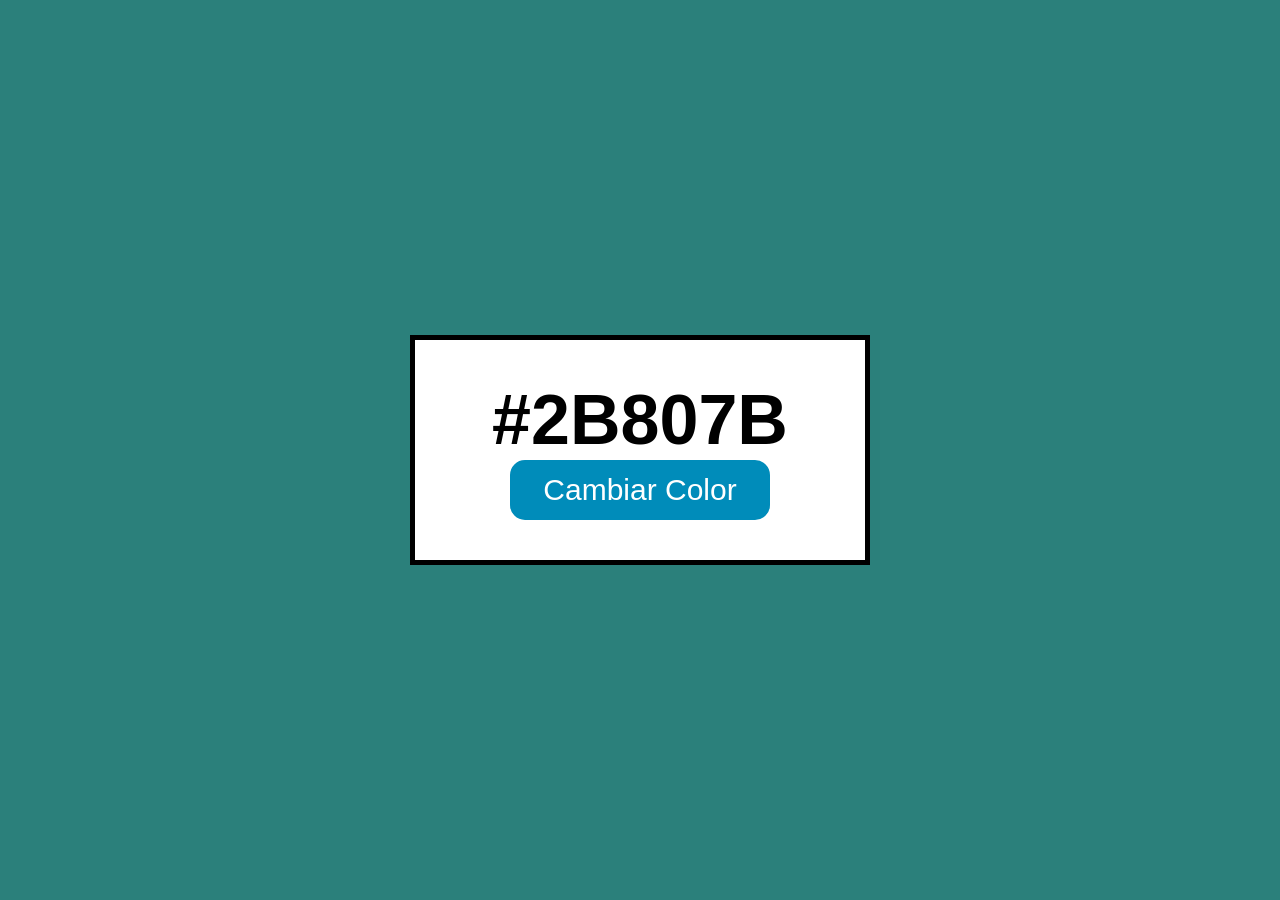
<file: COLOR-ALEATORIO/index.html>
<!DOCTYPE html>
<html lang="es">
<head>
    <meta charset="UTF-8">
    <meta name="viewport" content="width=device-width, initial-scale=1.0">
    <link rel="stylesheet" href="styles.css">
    <link rel="icon" href="/COLOR-ALEATORIO/img/color.png">
    <title>Colores-Aleatorios</title>
</head>
<body class="centrar-flex">
    <div id="contenedor" class="centrar-flex">
    <p id="color">#2B807B</p>
    <button id="boton-color">Cambiar Color</button>
    </div>
    









    

<script src="color-app.js"></script>    
</body>
</html>
</file>
<file: COLOR-ALEATORIO/styles.css>
/*ESTILOS GENERALES*/

* {
    margin: 0;
    padding: 0;
    font-family: 'Trebuchet MS', 'Lucida Sans Unicode', 'Lucida Grande', 'Lucida Sans', Arial, sans-serif;
}


body {
    height: 100vh;
    background-color: #2b807b;
    text-align: center;
}



.centrar-flex {
    display: flex;
    justify-content: center;
    align-items: center;
}


#contenedor {
    height: 220px;
    width: 450px;
    background-color: white;
    border:  5px solid black;
    flex-wrap:  wrap;
    flex-direction: column;
}

#color {
    font-size: 70px;
    font-weight: bold;
}


/*Boton*/

button {
    font-size:  30px;
    color: white;
    border-radius: 15px;
    background-color: #008cba;
    padding: 10px 30px;
    cursor: pointer;
    border: 3px solid #008cba;
    user-select: none;
    transition-duration: 0.4s;
}


button:hover {
    background-color: #05455a;
}
</file>
